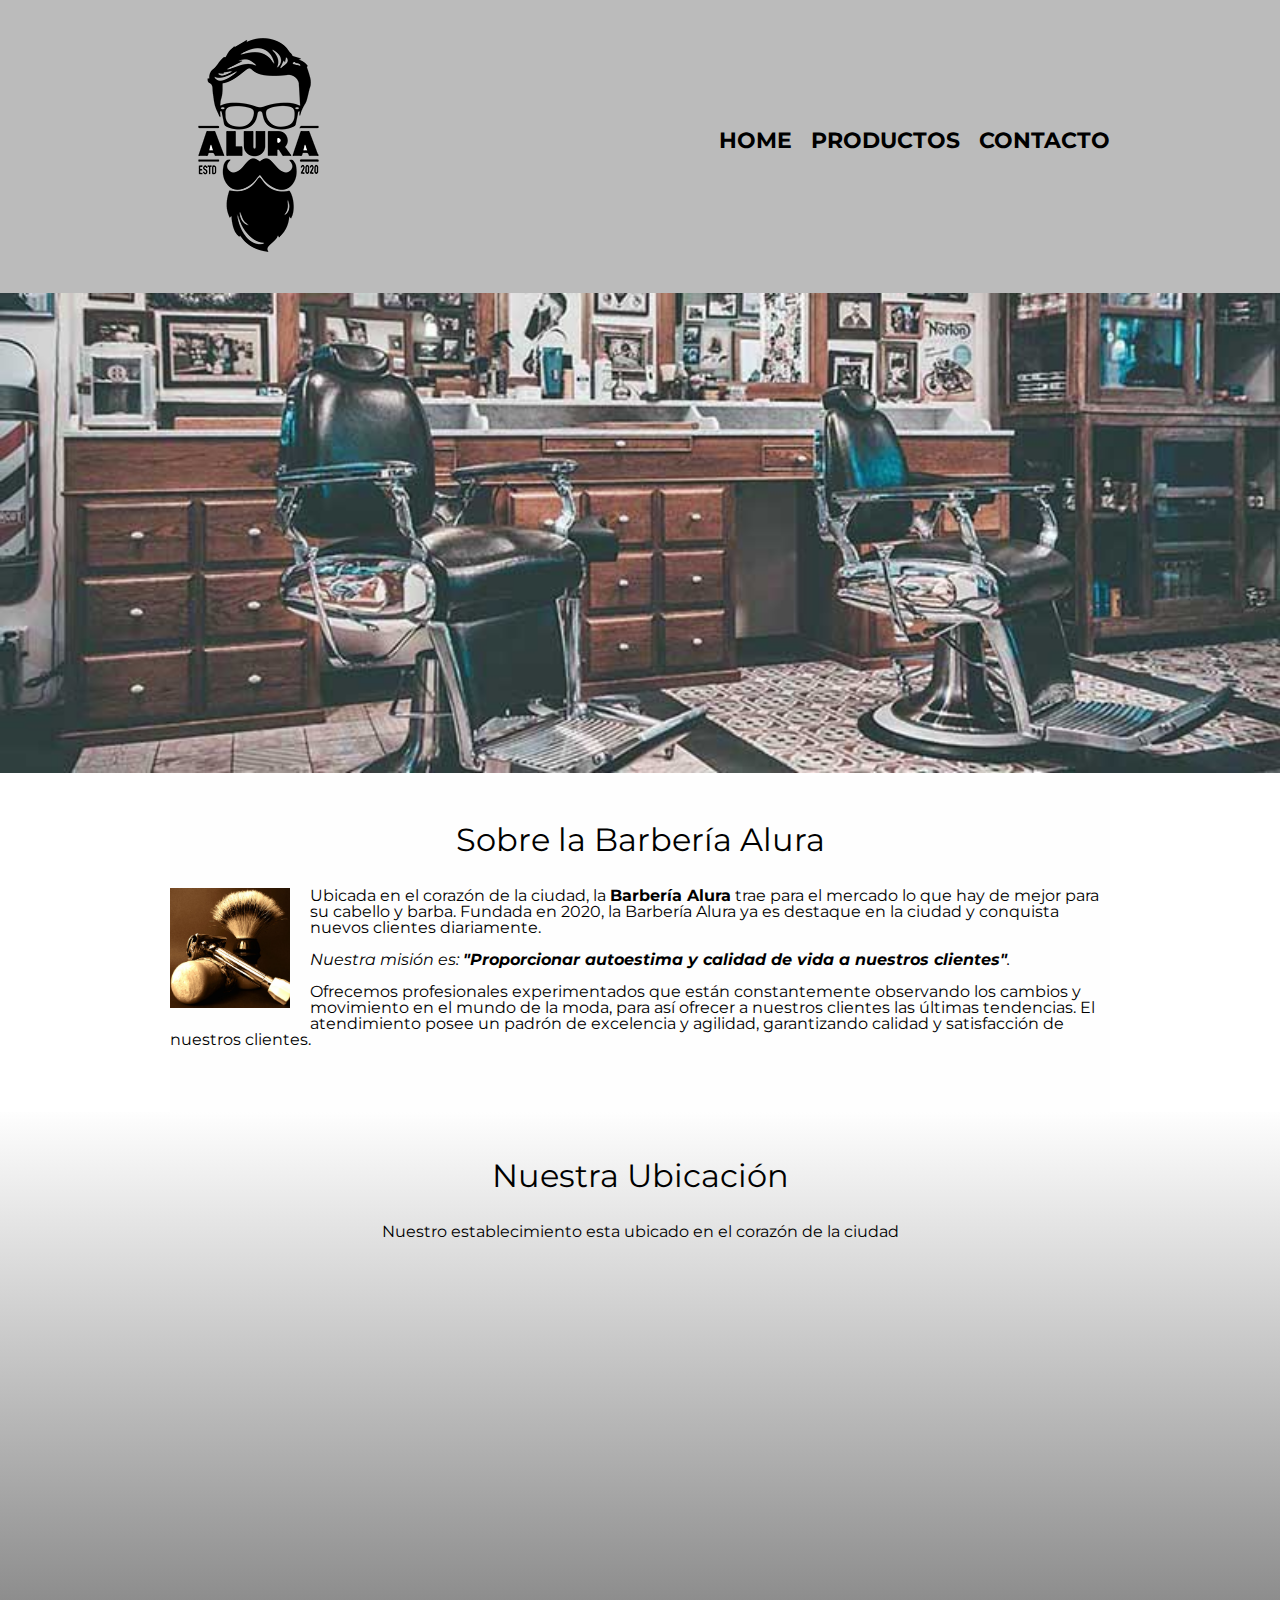
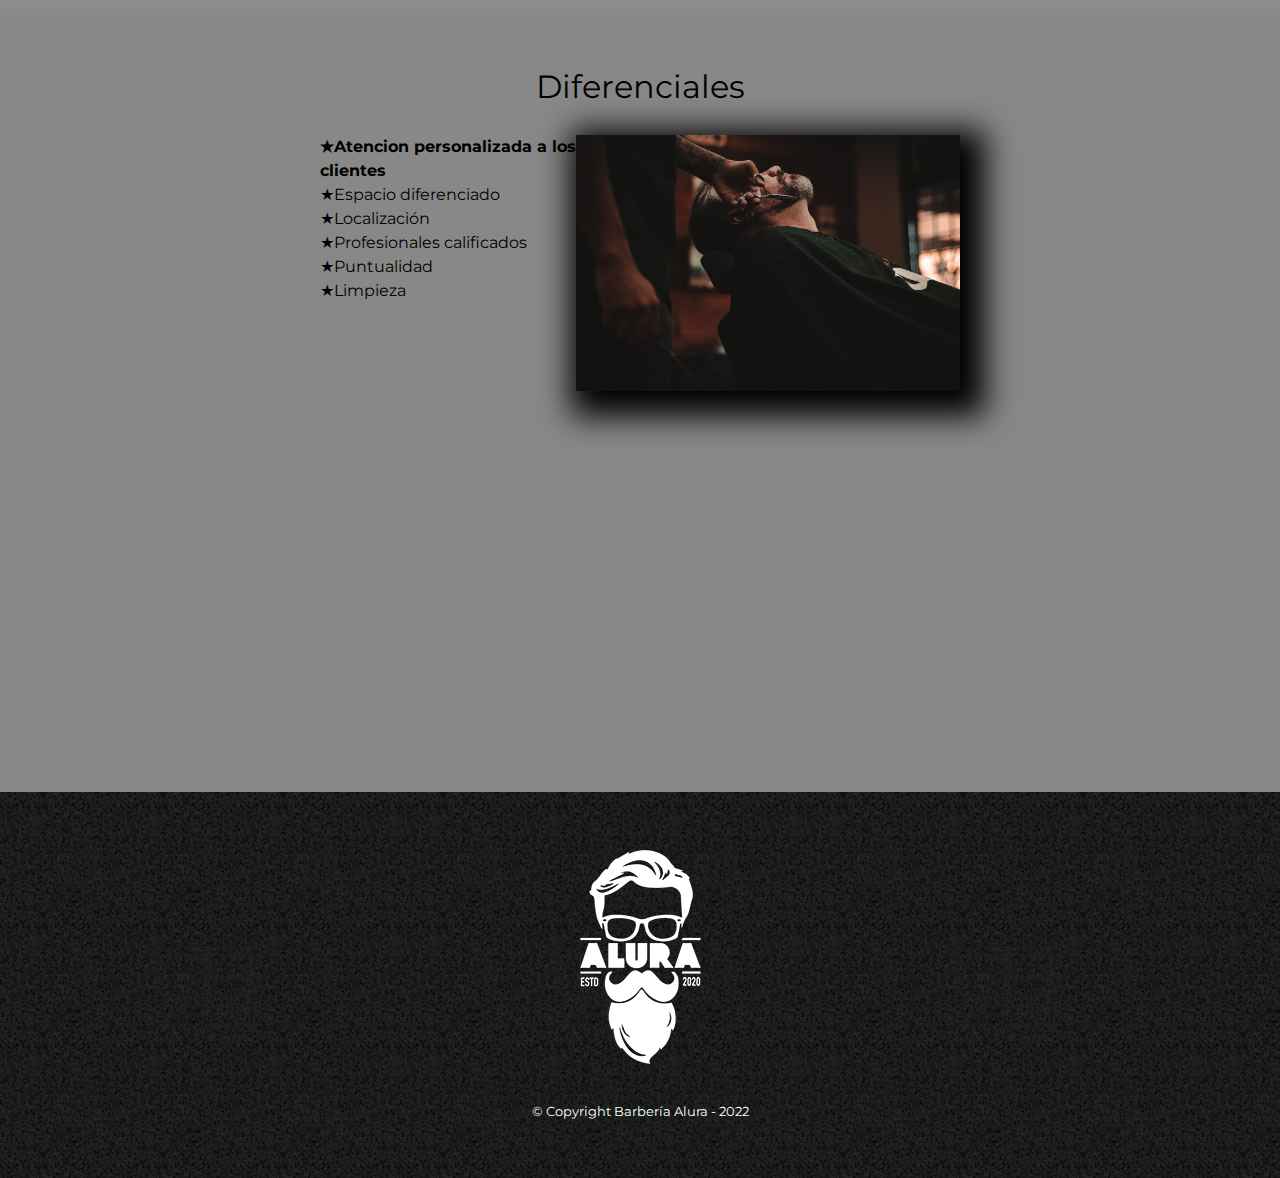
<file: index.html>
<!DOCTYPE html>
<html lang="es">

    <head>
        <meta charset="UTF-8"> 
        <meta http-equiv="X-UA-Compatible" content="IE=edge">
        <meta name="viewport" content="width=device-width, initial-scale=1.0">
        <link rel="stylesheet" href="reset.css">
        <link rel="stylesheet" href="style.css">
        <title>BARBERIA ALURA</title>
        <link rel="preconnect" href="https://fonts.googleapis.com">
        <link rel="preconnect" href="https://fonts.gstatic.com" crossorigin>
        <link href="https://fonts.googleapis.com/css2?family=Montserrat:wght@300&display=swap" rel="stylesheet">
    </head> 
    <body>
        <header>
            <div class="caja">
                <h1><img src="RECURSOS/logo.png" alt="Logo de la Barbería Alura"></h1>
                <nav>
                    <ul>
                        <li><a href="index.html">Home</a></li>
                        <li><a href="productos.html">Productos</a></li>
                        <li><a href="contacto.html">Contacto</a></li>
                    </ul>
                </nav>
            </div>    
        </header>
        <img class="banner" src="RECURSOS/banner.jpg" alt="Banner de la Barberia Alura">
        <main>
            <section class="principal">
                <h2 class="tituloPrincipal">Sobre la Barbería Alura</h2>
                <img src="RECURSOS/utensilios[1].jpg" class="utensillos" alt="Utensillos de un Barbero">
                <p>Ubicada en el corazón de la ciudad, la <strong>Barbería Alura</strong> trae para el mercado lo que hay de mejor para su cabello y barba. Fundada en 2020, la Barbería Alura ya es destaque en la ciudad y conquista nuevos clientes diariamente.</p>
                <p id="mision"><em>Nuestra misión es: <strong>"Proporcionar autoestima y calidad de vida a nuestros clientes"</strong>.</em></p>
                <p>Ofrecemos profesionales experimentados que están constantemente observando los cambios y movimiento en el mundo de la moda, para así ofrecer a nuestros clientes las últimas tendencias. El atendimiento posee un padrón de excelencia y agilidad, garantizando calidad y satisfacción de nuestros clientes.</p>
            </section>
            <section class="mapa">
                <h3 class="tituloPrincipal"> Nuestra Ubicación</h3>
                <p>Nuestro establecimiento esta ubicado en el corazón de la ciudad</p>
                <div class="mapaContenido">
                    <iframe src="https://www.google.com/maps/embed?pb=!1m14!1m12!1m3!1d5562.051275318898!2d-64.23582056329934!3d-31.4382458301071!2m3!1f0!2f0!3f0!3m2!1i1024!2i768!4f13.1!5e0!3m2!1ses-419!2sar!4v1659639879198!5m2!1ses-419!2sar" width="100%" height="300" style="border:0;" allowfullscreen="" loading="lazy" referrerpolicy="no-referrer-when-downgrade"></iframe>
                </div>
            </section>
            <section class="diferenciales">
                <h3 class="tituloPrincipal">Diferenciales</h3>
                <div class="contenidoDiferenciales">
                    <ul class="listaDiferenciales">
                        <li class="items">Atencion personalizada a los clientes</li>
                        <li class="items">Espacio diferenciado</li> 
                        <li class="items">Localización</li> 
                        <li class="items">Profesionales calificados</li>
                        <li class="items">Puntualidad</li>
                        <li class="items">Limpieza</li> 
                    </ul><img src="RECURSOS/diferenciales.jpg" class="imagenDiferenciales" alt="Imagen de la Barbaría Alura">
                </div>
                    <div class="video">
                    <iframe width="100%" height="315" src="https://www.youtube.com/embed/wcVVXUV0YUY" title="YouTube video player" frameborder="0" allow="accelerometer; autoplay; clipboard-write; encrypted-media; gyroscope; picture-in-picture" allowfullscreen></iframe>
                </div>
            </section>
        </main>
    </body>
    <footer>
        <img src="RECURSOS/logo-blanco.png" alt="Logo de la Barbería Alura">
        <p class="copyright">&copy Copyright Barbería Alura - 2022</p>
    </footer> 

</html>
</file>
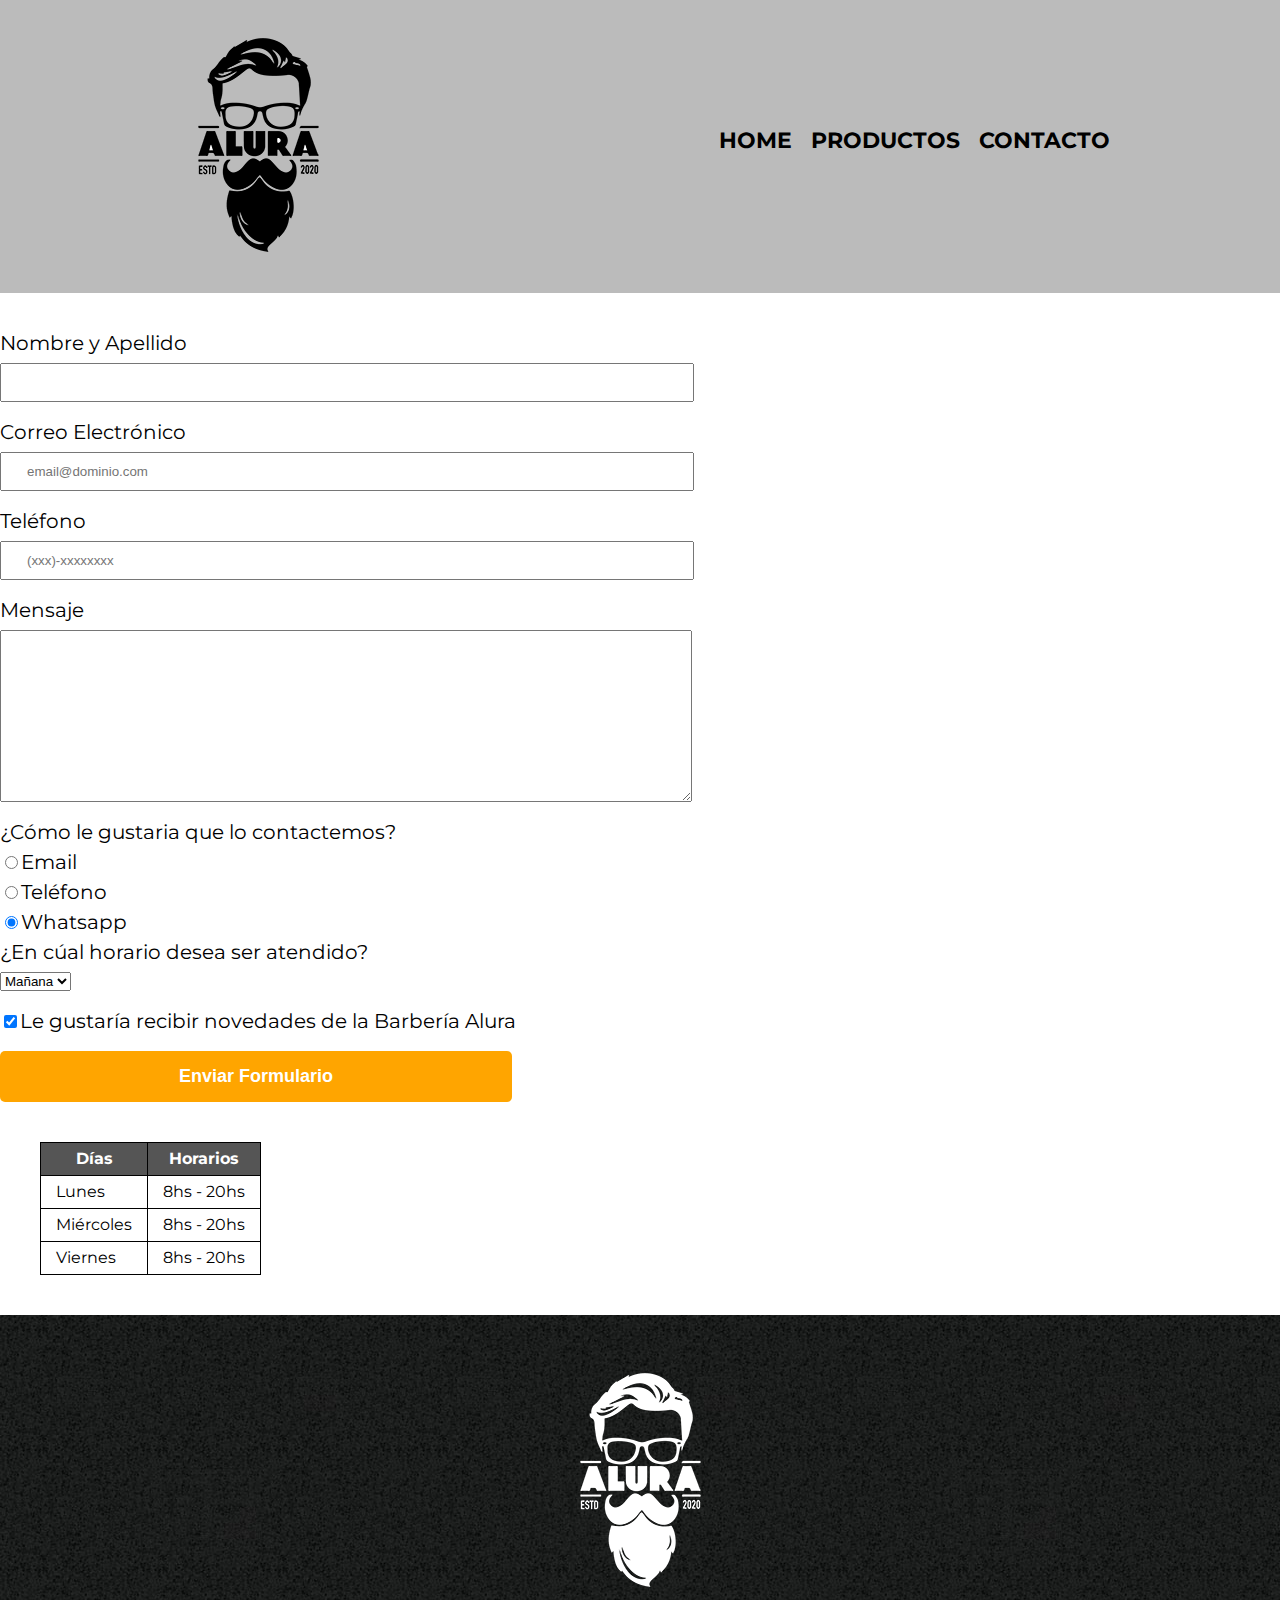
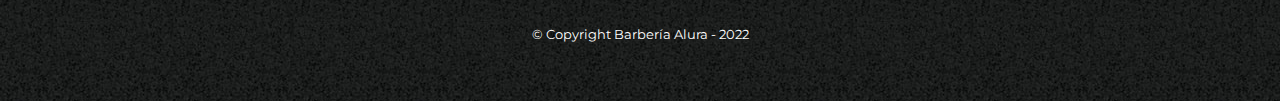
<file: contacto.html>
<!DOCTYPE html>
<html lang="en">
    <head>
        <meta charset="UTF-8">
        <meta http-equiv="X-UA-Compatible" content="IE=edge">
        <meta name="viewport" content="width=device-width, initial-scale=1.0">
        <link rel="stylesheet" href="reset.css">
        <link rel="stylesheet" href="style.css">
        <title>CONTACTO - BARBERÍA ALURA</title>
        <link rel="preconnect" href="https://fonts.googleapis.com">
        <link rel="preconnect" href="https://fonts.gstatic.com" crossorigin>
        <link href="https://fonts.googleapis.com/css2?family=Montserrat:wght@300&display=swap" rel="stylesheet">
    </head>

    <body>
        <header>
            <div class="caja">
                <h1><img src="RECURSOS/logo.png" alt="Logo de la Barbería Alura"></h1>
                <nav>
                    <ul>
                        <li><a href="index.html">Home</a></li>
                        <li><a href="productos.html">Productos</a></li>
                        <li><a href="contacto.html">Contacto</a></li>
                    </ul>
                </nav>
            </div>
        </header>

        <main>
            <form>
                <label for="nombreapellido">Nombre y Apellido</label>
                <input type="text" id="nombreapellido" class="input-padron" required>

                <label for="correoelectronico">Correo Electrónico</label>
                <input type="email" id="correoelectronico" class="input-padron" required placeholder="email@dominio.com">

                <label for="telefono">Teléfono</label>
                <input type="tel" id="telefono" class="input-padron" required placeholder="(xxx)-xxxxxxxx">

                <label for="mensaje">Mensaje</label>
                <textarea id="mensaje" cols="62" rows="10" class="input-padron"></textarea required>

                <fieldset>
                    <legend class="test" id="test">¿Cómo le gustaria que lo contactemos?</legend>

                    <label for="radio-email"><input type="radio" name="contacto" value="email" id="radio-email">Email</label>
                    
                    <label for="radio-telefono"><input type="radio" name="contacto" value="telefono" id="radio-telefono">Teléfono</label>
                    
                    <label for="radio-whatsapp"><input type="radio" name="contacto" value="whatsapp" id="radio-whatsapp" checked>Whatsapp</label>
                    
                </fieldset>

                <fieldset>
                    <legend>¿En cúal horario desea ser atendido?</legend>
                    <select>
                        <option>Mañana</option>
                        <option>Tarde</option>
                        <option>Noche</option>
                    </select>
                </fieldset>

                <label class="checkbox"><input type="checkbox" checked>Le gustaría recibir novedades de la Barbería Alura</label>
                
                <input type="submit" value="Enviar Formulario" class="enviar">
            </form>

            <table>
                <thead>
                    <tr>
                        <th>Días</th>
                        <th>Horarios</th>
                    </tr>
                </thead>

                <tbody>
                    <tr>
                        <td>Lunes</td>
                        <td>8hs - 20hs</td>
                    </tr>
                    <tr>
                        <td>Miércoles</td>
                        <td>8hs - 20hs</td>
                    </tr>
                    <tr>
                        <td>Viernes</td>
                        <td>8hs - 20hs</td>
                    </tr>
                </tbody>
            </table>
        </main>

        <footer>
            <img src="RECURSOS/logo-blanco.png" alt="Logo de la Barbería Alura">
            <p class="copyright">&copy Copyright Barbería Alura - 2022</p>
        </footer>

    </body> 
</html>
</file>
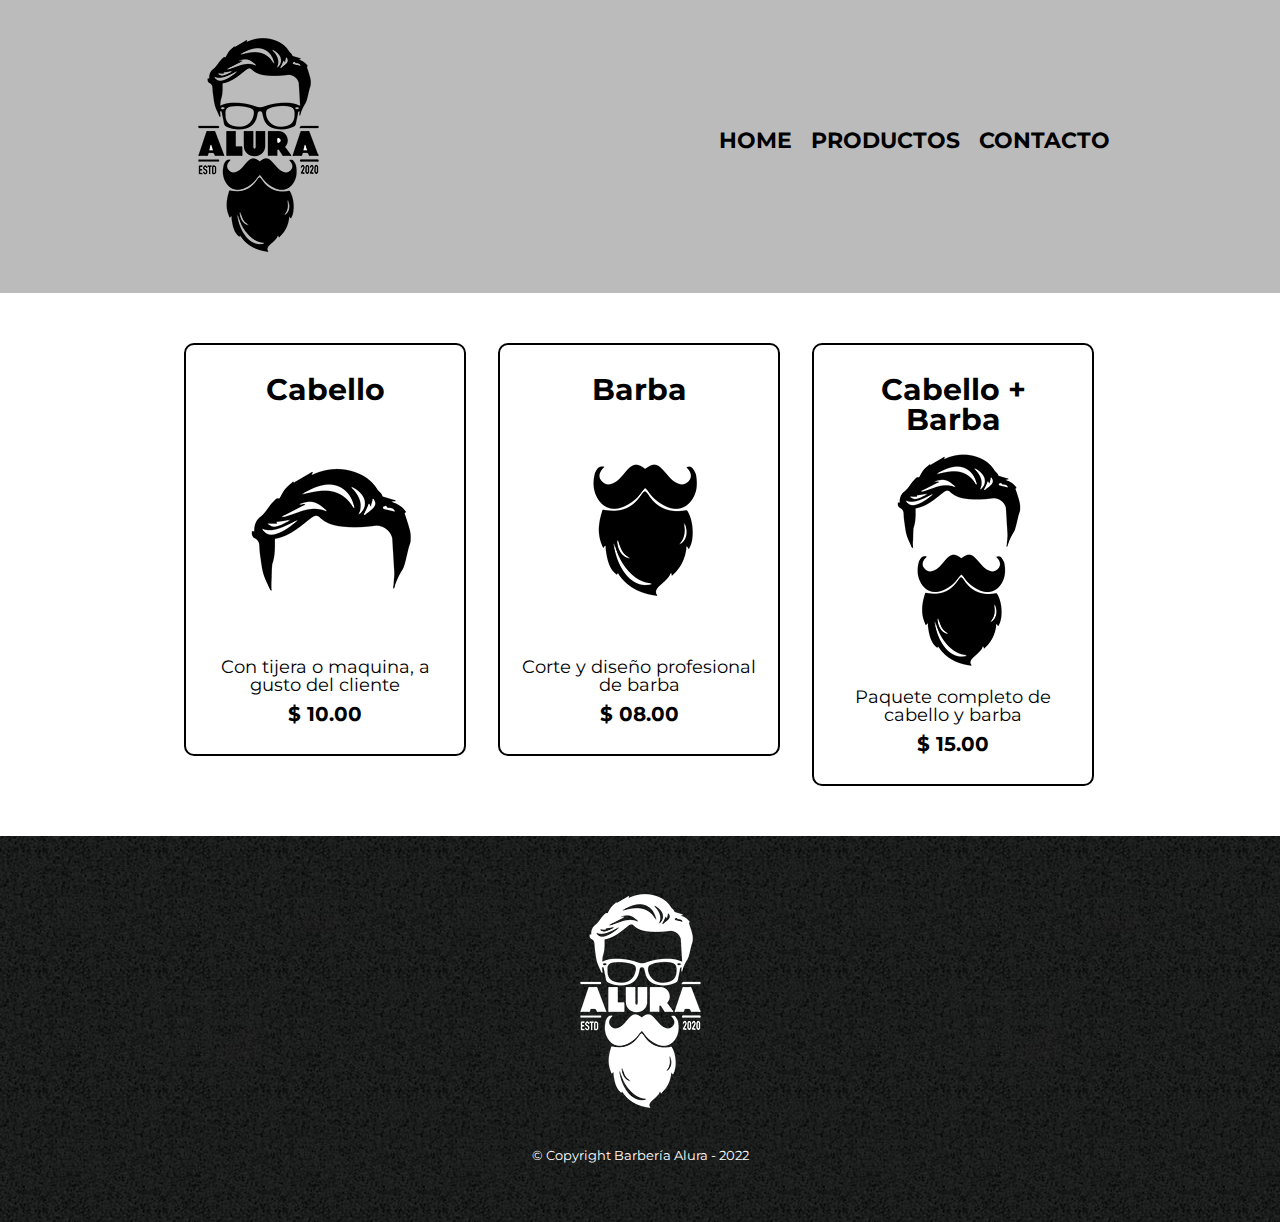
<file: productos.html>
<!DOCTYPE html>
<html lang="es">

    <head>
        <meta charset="UTF-8">
        <meta http-equiv="X-UA-Compatible" content="IE=edge">
        <meta name="viewport" content="width=device-width, initial-scale=1.0">
        <link rel="stylesheet" href="reset.css">
        <link rel="stylesheet" href="style.css">
        <title>PRODUCTOS - BARBERIA ALURA</title>
        <link rel="preconnect" href="https://fonts.googleapis.com">
        <link rel="preconnect" href="https://fonts.gstatic.com" crossorigin>
        <link href="https://fonts.googleapis.com/css2?family=Montserrat:wght@300&display=swap" rel="stylesheet">
    </head>
    <body>

        <header>
            <div class="caja">
                <h1><img src="RECURSOS/logo.png" alt="Logo de la Barbería Alura"></h1>
                <nav>
                    <ul>
                        <li><a href="index.html">Home</a></li>
                        <li><a href="productos.html">Productos</a></li>
                        <li><a href="contacto.html">Contacto</a></li>
                    </ul>
                </nav>
            </div>
        </header>

        <main>
            <ul class="productos">
                <li>
                    <h2>Cabello</h2>
                    <img src="RECURSOS/cabello.jpg" alt="Logo del producto cabello">
                    <p class="producto-descripcion">Con tijera o maquina, a gusto del cliente</p>
                    <p class="producto-precio">$ 10.00</p>
                </li>
                <li>
                    <h2>Barba</h2>
                    <img src="RECURSOS/barba.jpg" alt="Logo del producto Barba">
                    <p class="producto-descripcion">Corte y diseño profesional de barba</p>
                    <p class="producto-precio">$ 08.00</p>
                </li>
                <li>
                    <h2>Cabello + Barba</h2>
                    <img src="RECURSOS/cabello+barba.jpg" alt="Logo del producto cabello + barba">
                    <p class="producto-descripcion">Paquete completo de cabello y barba</p>
                    <p class="producto-precio">$ 15.00</p>
                </li>
            </ul>
        </main>

        <footer>
            <img src="RECURSOS/logo-blanco.png" alt="Logo de la Barbería Alura">
            <p class="copyright">&copy Copyright Barbería Alura - 2022</p>
        </footer>

    </body>
</html>
</file>
<file: style.css>
body {
    font-family: 'Montserrat', sans-serif;
}

header {
    background-color: #BBBBBB;
    padding: 20px 0;
}

.caja {
    width: 940px;
    position: relative;
    margin: 0 auto;
}

nav {
    position: absolute;
    top: 110px;
    right: 0px;
}

nav li {
    display: inline;
    margin: 0 0 0 15px;
}

nav a {
    text-transform: uppercase;
    color: black;
    font-weight: bold;
    font-size: 22px;
    text-decoration: none;
}

nav a:hover {
    color: #c78c19;
    text-decoration: underline;
}

.productos {
    width: 940px;
    margin: 0 auto;
    padding: 50px;
}

.productos li {
    display: inline-block;
    text-align: center;
    width: 30%;
    vertical-align: top;
    margin: 0 1.5%;
    padding: 30px 20px;
    box-sizing: border-box;
    border: 2px solid #000000;
    border-radius: 10px;
}

.productos li:hover {
    border-color: #c78c19;
}

.productos li:active {
    border-color: #088c19;
}

.productos h2 {
    font-size: 30px;
    font-weight: bold;
}

.productos li:hover h2 {
    font-size: 33px;
}

.producto-descripcion {
    font-size: 18px;
}

.producto-precio {
    font-size: 20px;
    font-weight: bold;
    margin-top: 10px;
}

footer {
    text-align: center;
    background: url(RECURSOS/bg.jpg);
    padding: 40px;
}

.copyright {
    color: #ffffff;
    font-size: 13px;
    margin: 20px;
}

/*CSS pagina contacto*/

form {
    margin: 40px 0;
}

form label, form legend {
    display: block;
    font-size: 20px;
    margin: 0 0 10px;
}

.input-padron {
    display: block;
    margin: 0 0 20px;
    padding: 10px 25px;
    width: 50%;
}

.checkbox {
    margin: 20px 0;
}

.enviar {
    width: 40%;
    padding: 15px 0;
    font-size: 18px;
    font-weight: bold;
    color: white;
    background: orange;
    border: none;
    border-radius: 5px;
    transition: 1s all;
    cursor: pointer;
}

.enviar:hover {
    background: darkorange;
    transform: scale(1.2);
}

table {
    margin: 40px 40px;
}

thead {
    background: #555555;
    color: white;
    font-weight: bold;
}

td, th {
    border: 1px solid black;
    padding: 8px 15px;
}

/*CSS pagina Home*/

.banner {
    width: 100%;
}

.principal {
    padding: 3em 0;
    background: #fefefe;
    width: 940px;
    margin: 0 auto;
}

.tituloPrincipal {
    text-align: center;
    font-size: 2em;
    margin: 0 0 1em;
    clear: left;
}

.principal p {
    margin: 0 0 1em;
}

.principal strong {
    font-weight: bold;
}

.principal em {
    font-style: italic;
}

.utensillos {
    width: 120px;
    float: left;
    margin: 0 20px 20px 0;
}

.mapa {
    padding: 3em 0;
    background: linear-gradient(#fefefe, #888888);
}

.mapa p{
    margin: 0 0 2em;
    text-align: center;
}

.mapaContenido {
    width: 940px;
    margin: 0 auto;
}

.diferenciales {
    padding: 3em 0;
    background: #888888;
}

.contenidoDiferenciales {
    width: 640px;
    margin: 0 auto;
}

.listaDiferenciales {
    width: 40%;
    display: inline-block;
    vertical-align: top;
}

.items {
    line-height: 1.5;
}

.items::before {
    content: "★"
}

.imagenDiferenciales {
    width: 60%;
    transition: 400ms;
    box-shadow: 10px 10px 30px 15px black;
}

.imagenDiferenciales:hover {
    opacity: 0.3;
}

.items:first-child {
    font-weight: bold;
}

.video {
    width: 560px;
    margin: 1em auto;
}

@media screen and (max-width:480px){
    h1 {
        text-align: center;
    }

    nav {
        position: static;
    }

    .caja, .principal, .mapaContenido, .contenidoDiferenciales, .video {
        width: auto;
    }

    .listaDiferenciales, .imagenDiferenciales {
        width: 100%;
    }
}
</file>
